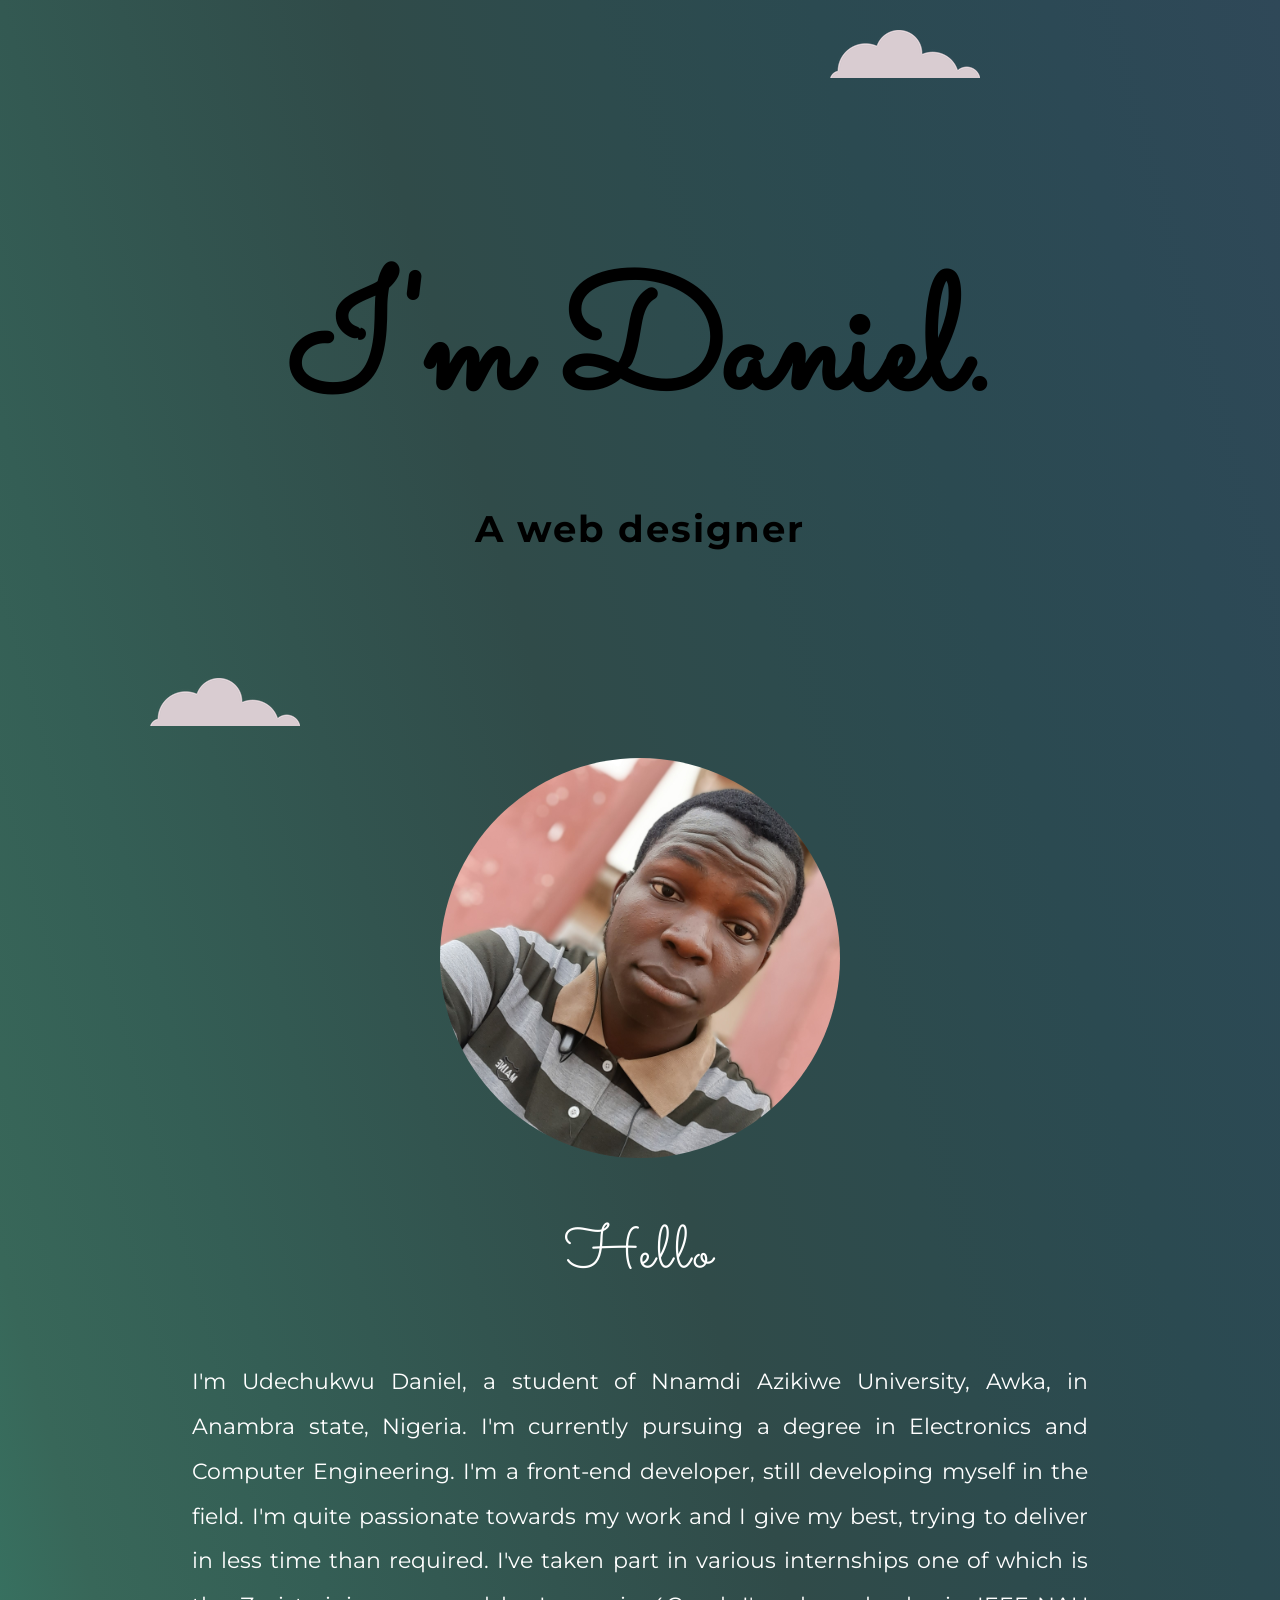
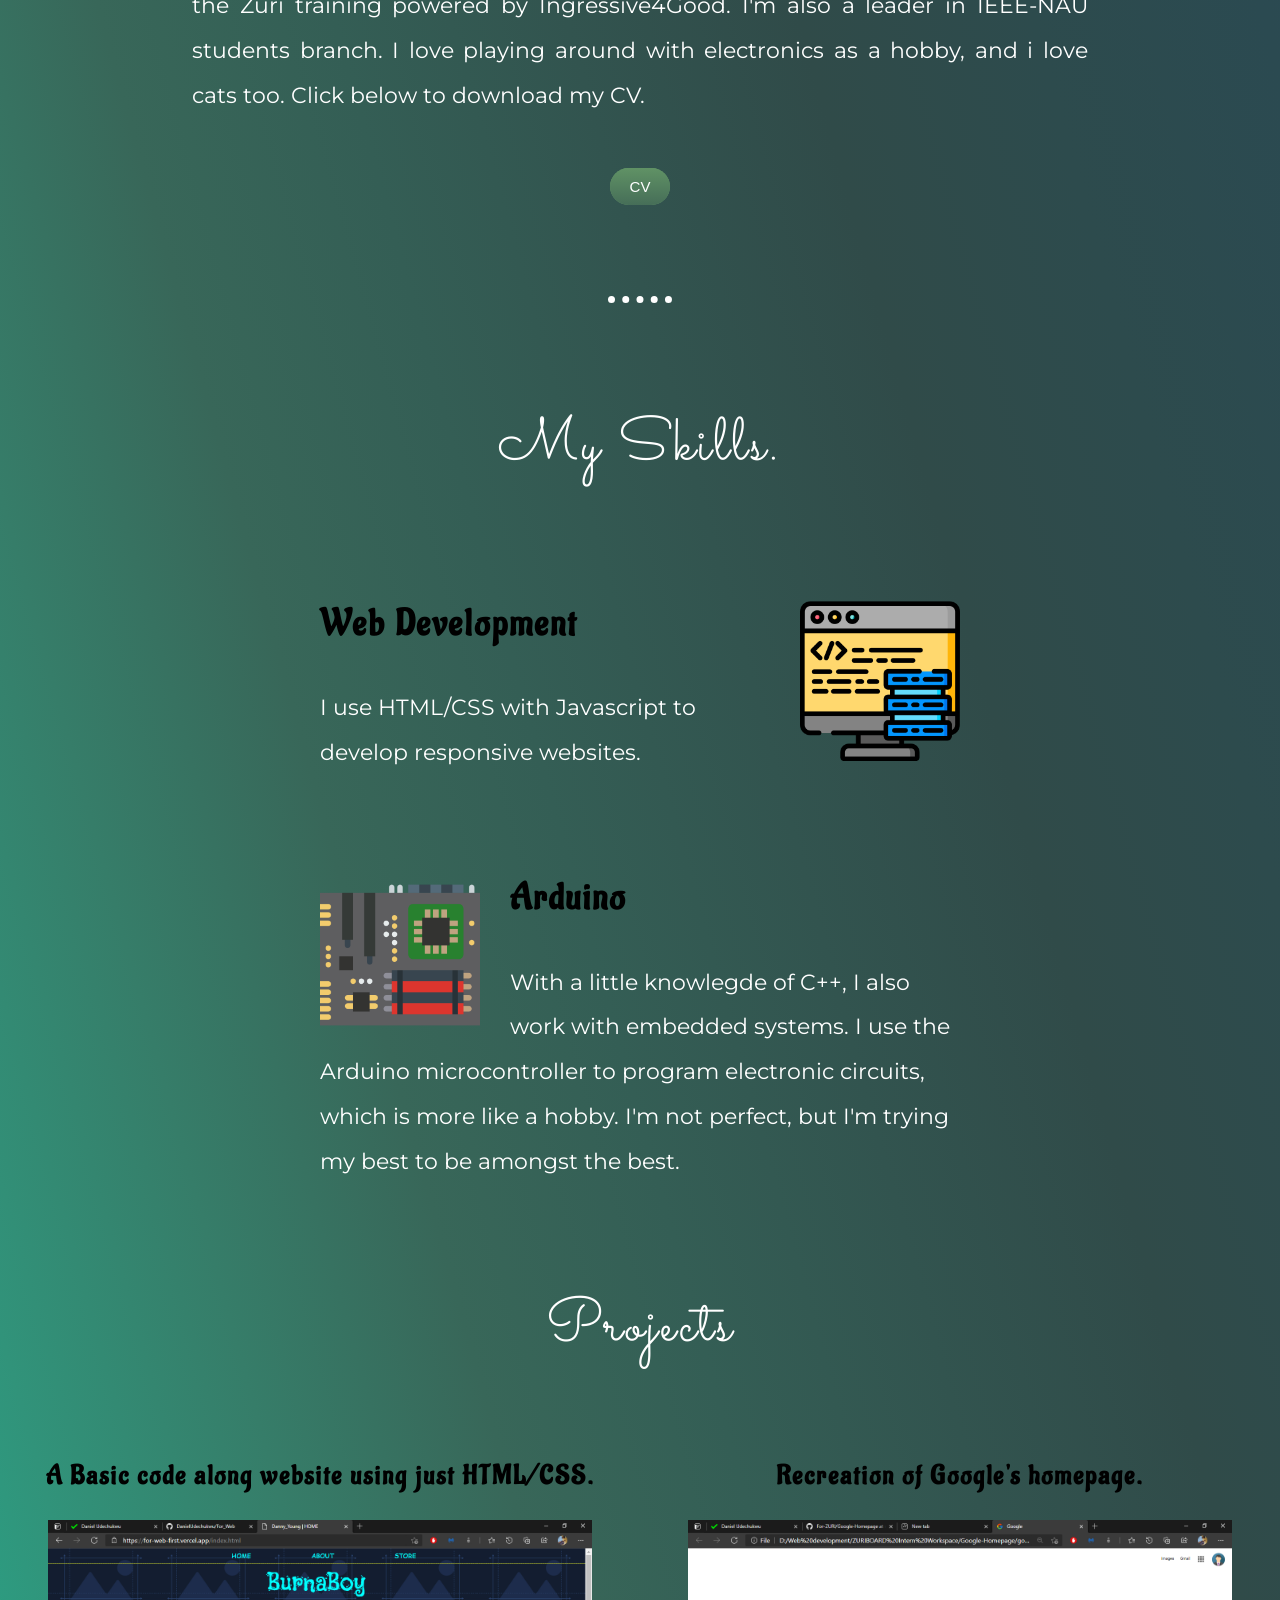
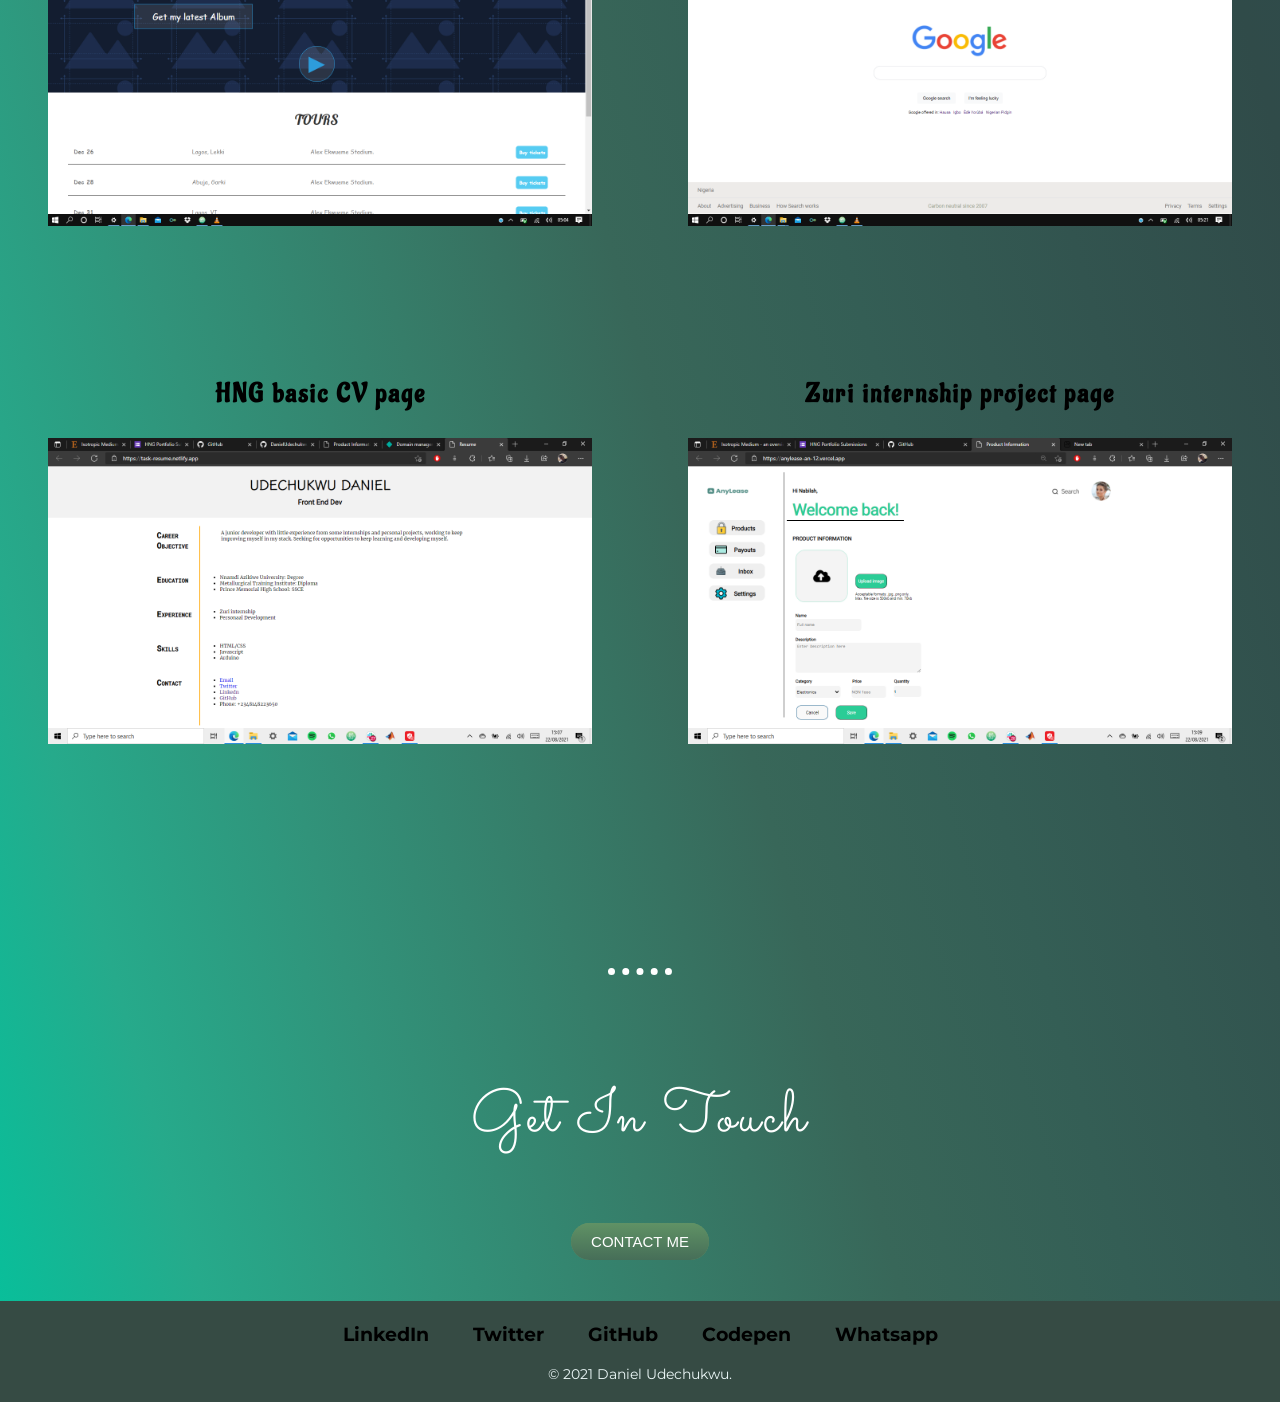
<file: index.html>
<!DOCTYPE html>
<html lang="en" dir="ltr">

<head>
  <meta charset="utf-8">
  <title>Daniel Udechukwu</title>
  <link rel="stylesheet" href="CSS\style.css">
  <link rel="icon" href="favicon_io\favicon.ico">
  <!-- This is a font section -->
  <link rel="preconnect" href="https://fonts.gstatic.com">

</head>

<body>
  <div class="top-container">
    <img class="top-cloud" src="images\cloud.png" alt="Cloud">
    <h1>I'm Daniel.</h1>
    <h3 class="profession">A web designer</h3>
    <img class="bottom-cloud" src="images\cloud.png" alt="Cloud">
  </div>

  <div class="middle-container">
    <div class="profile">
      <img class="my-image" src="images/my-image.jpg" alt="Image of Daniel">
      <h2>Hello</h2>
      <p class="intro">I'm Udechukwu Daniel, a student of Nnamdi Azikiwe University, Awka, in Anambra state, Nigeria. I'm currently pursuing a degree in Electronics and Computer Engineering. I'm a front-end developer, still developing myself in the field. I'm quite passionate towards my work and I give my best, trying to deliver in less time than required. I've taken part in various internships one of which is the Zuri training powered by Ingressive4Good. I'm also a leader in IEEE-NAU students branch. I love playing around with electronics as a hobby, and i love cats too. Click below to download my CV.</p>
    </div>

    <div class="CV">
      <div class="button">
        <a class="btn" href=".\CV\Daniel's CV.pdf" download>CV</a>
      </div>
    </div>

    <hr>
    <div class="skills">
      <h2>My Skills.</h2>
      <div class="skill-row">
        <img class="web-dev" src="images\data.png" alt="web-dev">
        <h3>Web Development</h3>
        <p>I use HTML/CSS with Javascript to develop responsive websites.</p>
      </div>

      <div class="skill-row">
        <img class="Arduino" src="images\motherboard.png" alt="Arduino microcontroller">
        <h3>Arduino</h3>
        <p>With a little knowlegde of C++, I also work with embedded systems. I use the Arduino microcontroller to program electronic circuits, which is more like a hobby. I'm not perfect, but I'm trying my best to be amongst the best.</p>
      </div>

      <h2>Projects</h2>
      <div class="projects">
        <!-- <h2>Projects</h2> -->
        <div class="">
          <h3>A Basic code along website using just HTML/CSS.</h3>
          <img class="project-image" src="images\Screenshot (4).png" alt="">
        </div>

        <div class="">
          <h3>Recreation of Google's homepage.</h3>
          <img class="project-image" src="images\Screenshot (5).png" alt="">
        </div>
      </div>

      <div class="projects">
        <!-- <h2>Projects</h2> -->
        <div class="">
          <h3>HNG basic CV page</h3>
          <img class="project-image" src="./images/project 3.png" alt="">
        </div>

        <div class="">
          <h3>Zuri internship project page</h3>
          <img class="project-image" src="./images/project 4.png" alt="">
        </div>
      </div>

    </div>
    <hr>

    <div class="contact-me">
      <h2>Get In Touch</h2>
      <!-- <h3>Let's get your website up and running.</h3>
      <p class="contact-message">Click on the button below to contact me. Lets get your site up and running.</p> -->
      <div class="button">
        <a class="btn" href="mailto:danieludechukwu117@gmail.com">CONTACT ME</a>
      </div>
    </div>
  </div>


  <div class="bottom-container">
    <a class="footer-link" href="https://www.linkedin.com/in/udechukwudc/">LinkedIn</a>
    <a class="footer-link" href="https://twitter.com/ChumaUdechukwu">Twitter</a>
    <a class="footer-link" href="https://github.com/DanielUdechukwu">GitHub</a>
    <a class="footer-link" href="https://codepen.io/Danny_Young">Codepen</a>
    <a class="footer-link" href="https://wa.me/2348148223650">Whatsapp</a>
    <p>© 2021 Daniel Udechukwu.</p>
  </div>

</body>

</html>


<!--
16px = 1em = 100%
To convert px to %, Value of px / 16px * 100
To convert px to em, Value of px / 16px.
rem = Root em{ Ignoring all parent settings, which is also the same size as em}
 -->
</file>
